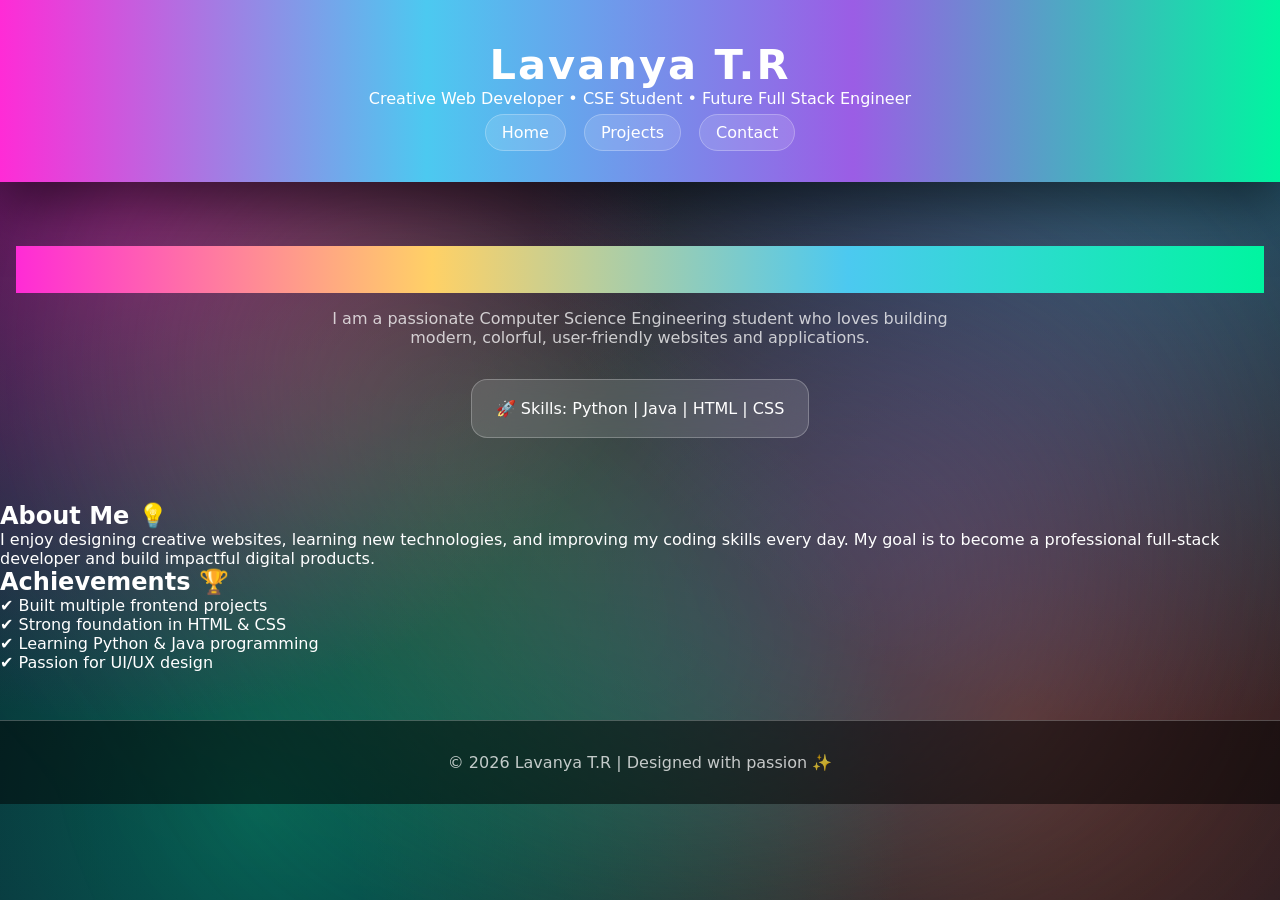
<file: index.html>
<!DOCTYPE html>
<html lang="en">
<head>
  <meta charset="UTF-8">
  <meta name="viewport" content="width=device-width, initial-scale=1.0">
  <title>Lavanya T.R | Creative Developer</title>
  <link rel="stylesheet" href="style.css">
</head>

<body>

<header class="site-header">
  <h1>Lavanya T.R</h1>
  <p>Creative Web Developer • CSE Student • Future Full Stack Engineer</p>

  <nav>
    <ul class="nav-links">
      <li><a href="index.html">Home</a></li>
      <li><a href="projects.html">Projects</a></li>
      <li><a href="contact.html">Contact</a></li>
    </ul>
  </nav>
</header>

<main>

<section class="hero">
  <h2>Welcome to My Digital World 🌈</h2>
  <p>
    I am a passionate Computer Science Engineering student who loves building
    modern, colorful, user-friendly websites and applications.
  </p>

  <div class="hero-card">
    🚀 Skills: Python | Java | HTML | CSS
  </div>
</section>

<section class="section">
  <h2>About Me 💡</h2>
  <p>
    I enjoy designing creative websites, learning new technologies,
    and improving my coding skills every day. My goal is to become a
    professional full-stack developer and build impactful digital products.
  </p>
</section>

<section class="section">
  <h2>Achievements 🏆</h2>
  <ul class="list">
    <li>✔ Built multiple frontend projects</li>
    <li>✔ Strong foundation in HTML & CSS</li>
    <li>✔ Learning Python & Java programming</li>
    <li>✔ Passion for UI/UX design</li>
  </ul>
</section>

</main>

<footer class="site-footer">
  <p>© 2026 Lavanya T.R | Designed with passion ✨</p>
</footer>

</body>
</html>
</file>
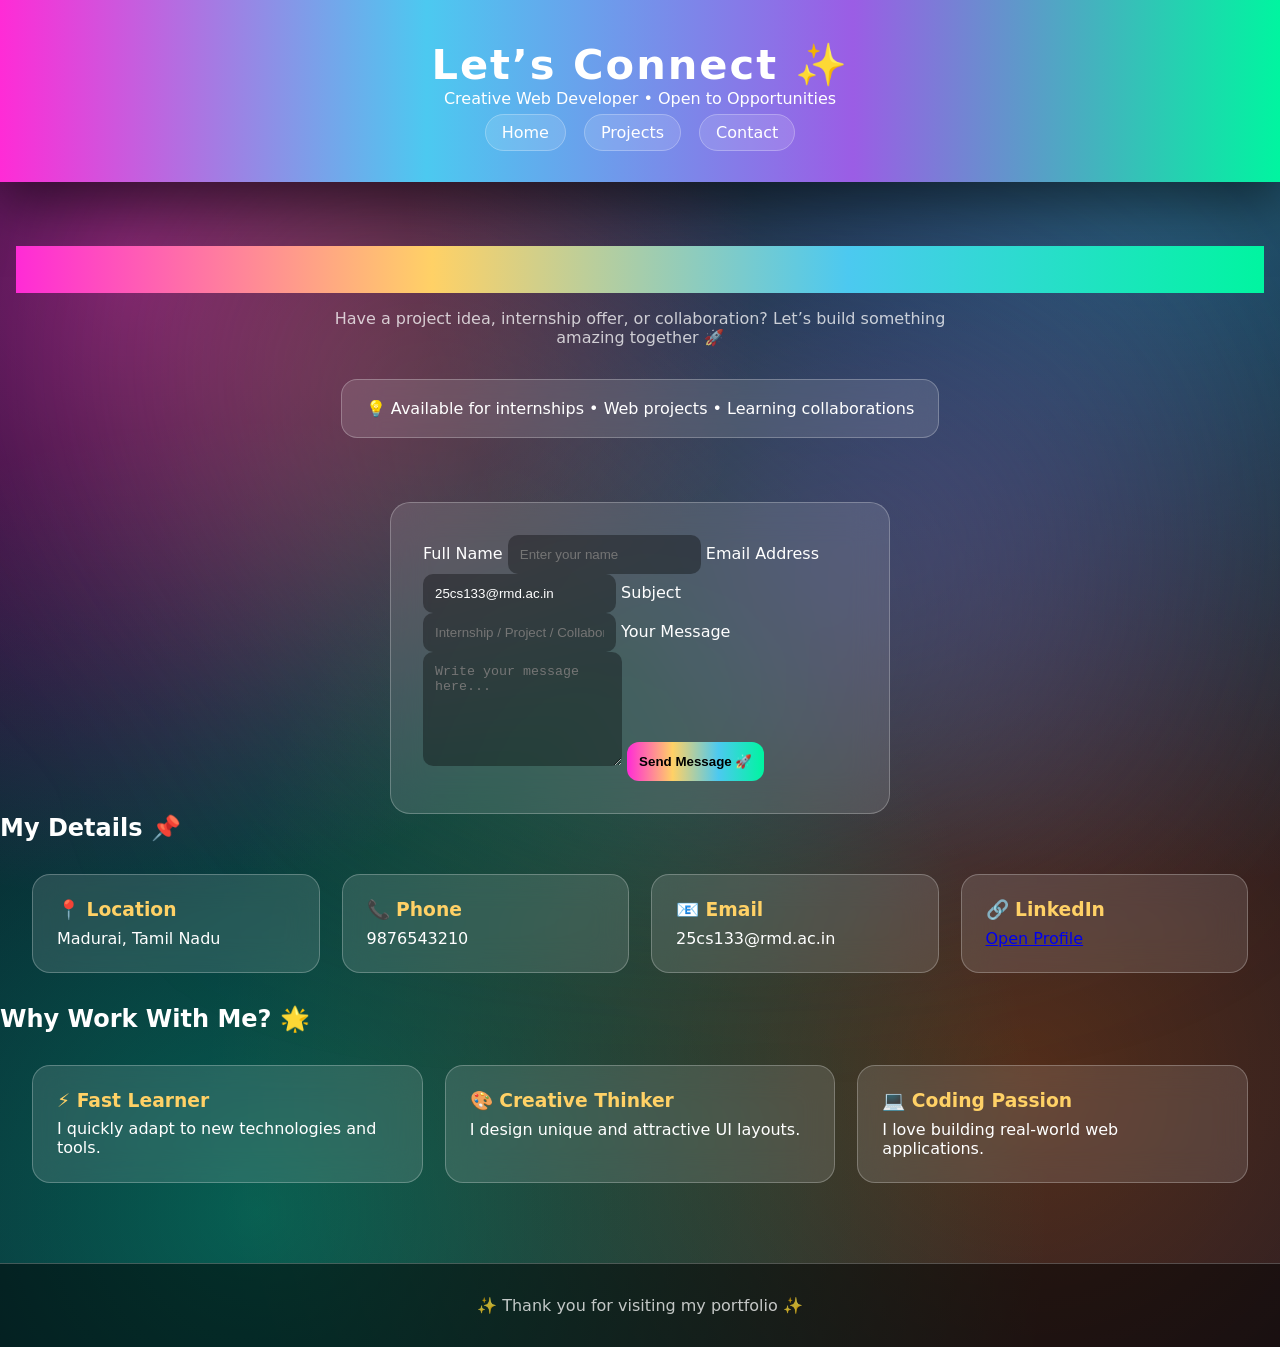
<file: contact.html>
<!DOCTYPE html>
<html lang="en">
<head>
  <meta charset="UTF-8">
  <meta name="viewport" content="width=device-width, initial-scale=1.0">
  <title>Contact | Lavanya T.R</title>
  <link rel="stylesheet" href="style.css">
</head>

<body>

<header class="site-header">
  <h1>Let’s Connect ✨</h1>
  <p>Creative Web Developer • Open to Opportunities</p>

  <nav>
    <ul class="nav-links">
      <li><a href="index.html">Home</a></li>
      <li><a href="projects.html">Projects</a></li>
      <li><a href="contact.html">Contact</a></li>
    </ul>
  </nav>
</header>

<main>

<!-- 🌈 HERO CONTACT INTRO -->
<section class="hero">
  <h2>Contact Me 💬</h2>
  <p>
    Have a project idea, internship offer, or collaboration?
    Let’s build something amazing together 🚀
  </p>

  <div class="hero-card">
    💡 Available for internships • Web projects • Learning collaborations
  </div>
</section>

<!-- 📩 FORM SECTION -->
<section class="section">

  <form class="contact-form">

    <label>Full Name</label>
    <input type="text" placeholder="Enter your name" required>

    <label>Email Address</label>
    <input type="email" value="25cs133@rmd.ac.in" required>

    <label>Subject</label>
    <input type="text" placeholder="Internship / Project / Collaboration">

    <label>Your Message</label>
    <textarea rows="6" placeholder="Write your message here..."></textarea>

    <button type="submit">Send Message 🚀</button>

  </form>

</section>

<!-- 🌟 CONTACT CARDS -->
<section class="section">
  <h2>My Details 📌</h2>

  <div class="grid">

    <div class="card">
      <h3>📍 Location</h3>
      <p>Madurai, Tamil Nadu</p>
    </div>

    <div class="card">
      <h3>📞 Phone</h3>
      <p>9876543210</p>
    </div>

    <div class="card">
      <h3>📧 Email</h3>
      <p>25cs133@rmd.ac.in</p>
    </div>

    <div class="card">
      <h3>🔗 LinkedIn</h3>
      <p>
        <a href="https://www.linkedin.com/in/lavanya-tr-564750386/" target="_blank">
          Open Profile
        </a>
      </p>
    </div>

  </div>
</section>

<!-- 💥 EXTRA WOW SECTION -->
<section class="section">
  <h2>Why Work With Me? 🌟</h2>

  <div class="grid">

    <div class="card">
      <h3>⚡ Fast Learner</h3>
      <p>I quickly adapt to new technologies and tools.</p>
    </div>

    <div class="card">
      <h3>🎨 Creative Thinker</h3>
      <p>I design unique and attractive UI layouts.</p>
    </div>

    <div class="card">
      <h3>💻 Coding Passion</h3>
      <p>I love building real-world web applications.</p>
    </div>

  </div>
</section>

</main>

<footer class="site-footer">
  <p>✨ Thank you for visiting my portfolio ✨</p>
</footer>

</body>
</html>
</file>
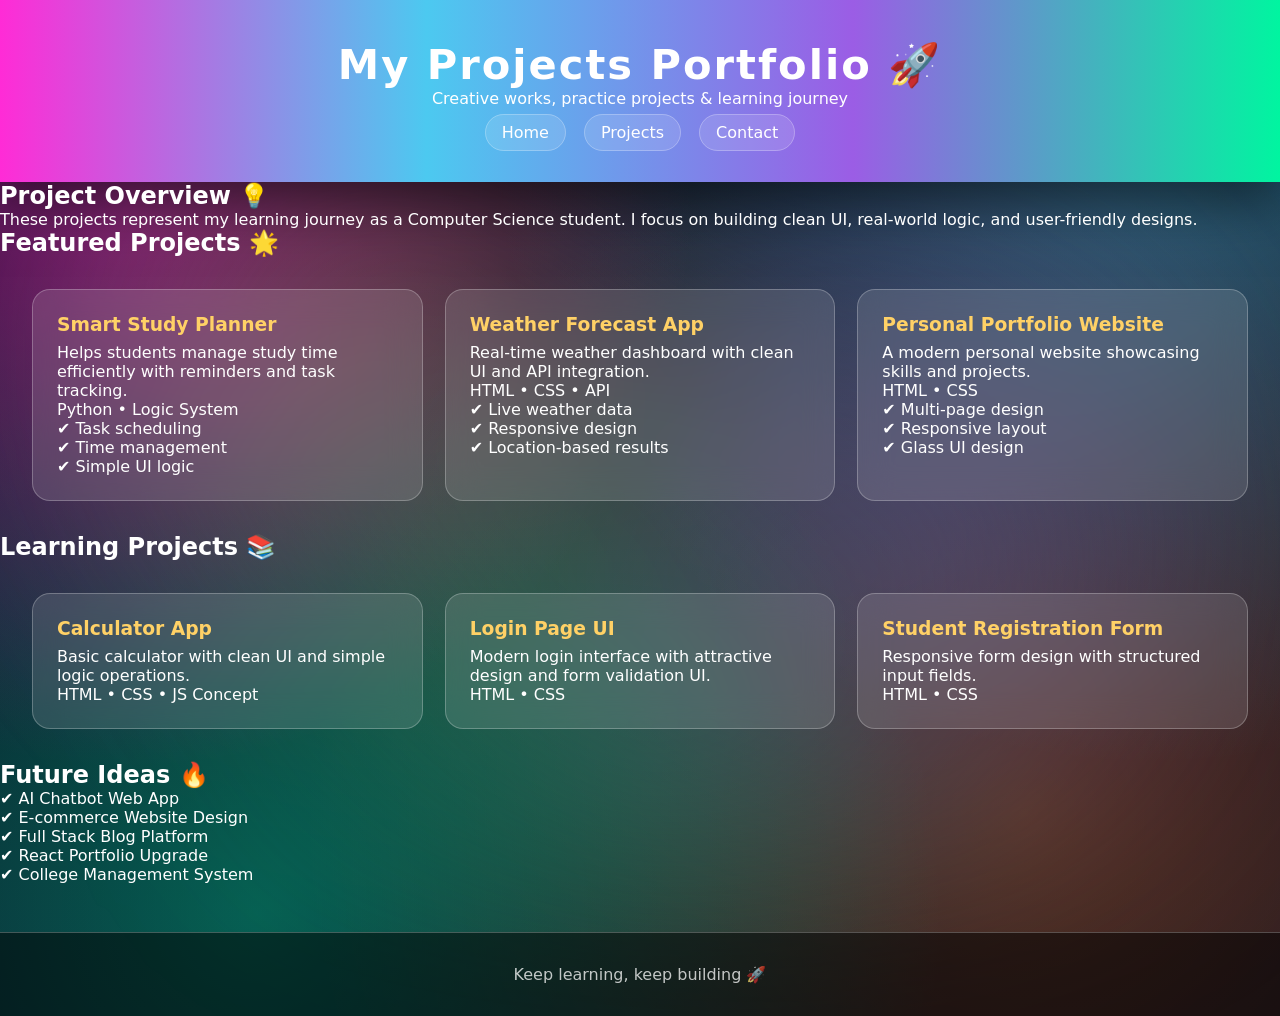
<file: projects.html>
<!DOCTYPE html>
<html lang="en">
<head>
  <meta charset="UTF-8">
  <meta name="viewport" content="width=device-width, initial-scale=1.0">
  <title>Projects | Lavanya T.R</title>
  <link rel="stylesheet" href="style.css">
</head>

<body>

<header class="site-header">
  <h1>My Projects Portfolio 🚀</h1>
  <p>Creative works, practice projects & learning journey</p>

  <nav>
    <ul class="nav-links">
      <li><a href="index.html">Home</a></li>
      <li><a href="projects.html">Projects</a></li>
      <li><a href="contact.html">Contact</a></li>
    </ul>
  </nav>
</header>

<main>

<!-- 🌟 INTRO SECTION -->
<section class="section">
  <h2>Project Overview 💡</h2>
  <p>
    These projects represent my learning journey as a Computer Science student.
    I focus on building clean UI, real-world logic, and user-friendly designs.
  </p>
</section>

<!-- 💻 MAIN PROJECTS -->
<section class="section">
  <h2>Featured Projects 🌟</h2>

  <div class="grid">

    <div class="card">
      <h3>Smart Study Planner</h3>
      <p>Helps students manage study time efficiently with reminders and task tracking.</p>
      <p class="meta">Python • Logic System</p>
      <p>✔ Task scheduling<br>✔ Time management<br>✔ Simple UI logic</p>
    </div>

    <div class="card">
      <h3>Weather Forecast App</h3>
      <p>Real-time weather dashboard with clean UI and API integration.</p>
      <p class="meta">HTML • CSS • API</p>
      <p>✔ Live weather data<br>✔ Responsive design<br>✔ Location-based results</p>
    </div>

    <div class="card">
      <h3>Personal Portfolio Website</h3>
      <p>A modern personal website showcasing skills and projects.</p>
      <p class="meta">HTML • CSS</p>
      <p>✔ Multi-page design<br>✔ Responsive layout<br>✔ Glass UI design</p>
    </div>

  </div>
</section>

<!-- 🧠 LEARNING PROJECTS -->
<section class="section">
  <h2>Learning Projects 📚</h2>

  <div class="grid">

    <div class="card">
      <h3>Calculator App</h3>
      <p>Basic calculator with clean UI and simple logic operations.</p>
      <p class="meta">HTML • CSS • JS Concept</p>
    </div>

    <div class="card">
      <h3>Login Page UI</h3>
      <p>Modern login interface with attractive design and form validation UI.</p>
      <p class="meta">HTML • CSS</p>
    </div>

    <div class="card">
      <h3>Student Registration Form</h3>
      <p>Responsive form design with structured input fields.</p>
      <p class="meta">HTML • CSS</p>
    </div>

  </div>
</section>

<!-- 🚀 FUTURE PROJECTS -->
<section class="section">
  <h2>Future Ideas 🔥</h2>

  <ul class="list">
    <li>✔ AI Chatbot Web App</li>
    <li>✔ E-commerce Website Design</li>
    <li>✔ Full Stack Blog Platform</li>
    <li>✔ React Portfolio Upgrade</li>
    <li>✔ College Management System</li>
  </ul>
</section>

</main>

<footer class="site-footer">
  <p>Keep learning, keep building 🚀</p>
</footer>

</body>
</html>
</file>
<file: style.css>
/* ==========================================
   ULTRA COLORFUL PROFESSIONAL PORTFOLIO
   Lavanya T.R - Premium Creative UI
   ========================================== */

:root {
  --dark1: #050816;
  --dark2: #0b0f2a;

  --pink: #ff2bd6;
  --blue: #4cc9f0;
  --purple: #9b5de5;
  --green: #00f5a0;
  --yellow: #ffd166;
  --orange: #ff7a00;

  --text: #ffffff;
  --muted: rgba(255,255,255,0.75);
}

/* RESET */
* {
  margin: 0;
  padding: 0;
  box-sizing: border-box;
}

/* 🌈 VERY COLORFUL ANIMATED BACKGROUND */
body {
  font-family: "Segoe UI", system-ui, sans-serif;
  color: var(--text);
  min-height: 100vh;
  overflow-x: hidden;

  background:
    radial-gradient(circle at 10% 20%, rgba(255, 43, 214, 0.45), transparent 40%),
    radial-gradient(circle at 90% 10%, rgba(76, 201, 240, 0.45), transparent 45%),
    radial-gradient(circle at 20% 90%, rgba(0, 245, 160, 0.35), transparent 50%),
    radial-gradient(circle at 80% 80%, rgba(255, 122, 0, 0.30), transparent 55%),
    linear-gradient(180deg, var(--dark1), var(--dark2));
}

/* 🌟 MOVING LIGHT EFFECT */
body::before {
  content: "";
  position: fixed;
  inset: 0;
  background:
    radial-gradient(circle at 30% 40%, rgba(255, 209, 102, 0.25), transparent 40%),
    radial-gradient(circle at 70% 60%, rgba(155, 93, 229, 0.30), transparent 45%),
    radial-gradient(circle at 50% 80%, rgba(0, 245, 160, 0.20), transparent 50%);
  filter: blur(90px);
  animation: glowMove 10s infinite alternate ease-in-out;
  z-index: -1;
}

@keyframes glowMove {
  0% { transform: translate(0,0) scale(1); }
  100% { transform: translate(60px,-40px) scale(1.2); }
}

/* HEADER */
.site-header {
  text-align: center;
  padding: 2.5rem 1rem;

  background: linear-gradient(90deg,
    var(--pink),
    var(--blue),
    var(--purple),
    var(--green));

  box-shadow: 0 20px 50px rgba(0,0,0,0.5);
}

.site-header h1 {
  font-size: 2.6rem;
  letter-spacing: 2px;
}

/* NAV */
.nav-links {
  list-style: none;
  display: flex;
  justify-content: center;
  gap: 18px;
  margin-top: 15px;
  flex-wrap: wrap;
}

.nav-links a {
  text-decoration: none;
  color: white;
  padding: 8px 16px;
  border-radius: 999px;

  background: rgba(255,255,255,0.12);
  border: 1px solid rgba(255,255,255,0.25);

  transition: 0.3s;
}

.nav-links a:hover {
  transform: translateY(-4px) scale(1.05);
  background: linear-gradient(90deg, var(--pink), var(--blue), var(--yellow));
  box-shadow: 0 10px 30px rgba(0,0,0,0.4);
}

/* HERO */
.hero {
  text-align: center;
  padding: 4rem 1rem;
}

.hero h2 {
  font-size: 2.5rem;
  background: linear-gradient(90deg, var(--pink), var(--yellow), var(--blue), var(--green));
    -webkit-text-fill-color: transparent;
}

.hero p {
  margin-top: 1rem;
  color: var(--muted);
  max-width: 650px;
  margin-left: auto;
  margin-right: auto;
}

/* GLASS CARD */
.hero-card {
  margin-top: 2rem;
  display: inline-block;
  padding: 1.2rem 1.5rem;

  background: rgba(255,255,255,0.12);
  border: 1px solid rgba(255,255,255,0.25);
  border-radius: 16px;

  backdrop-filter: blur(18px);
}

/* GRID */
.grid {
  display: grid;
  grid-template-columns: repeat(auto-fit, minmax(260px, 1fr));
  gap: 22px;
  padding: 2rem;
}

/* CARDS */
.card {
  padding: 1.5rem;
  border-radius: 18px;

  background: rgba(255,255,255,0.12);
  border: 1px solid rgba(255,255,255,0.25);

  backdrop-filter: blur(16px);
  transition: 0.4s;
  position: relative;
  overflow: hidden;
}

/* colorful glow overlay */
.card::before {
  content: "";
  position: absolute;
  inset: 0;
  background: linear-gradient(120deg,
    var(--pink),
    var(--blue),
    var(--green),
    var(--yellow),
    var(--orange));
  opacity: 0;
  transition: 0.4s;
}

.card:hover::before {
  opacity: 0.25;
}

.card:hover {
  transform: translateY(-10px) scale(1.03);
  box-shadow: 0 25px 60px rgba(0,0,0,0.6);
}

/* TITLES */
.card h3 {
  color: var(--yellow);
  margin-bottom: 8px;
}

/* FORM */
.contact-form {
  max-width: 500px;
  margin: auto;
  padding: 2rem;

  background: rgba(255,255,255,0.12);
  border-radius: 20px;
  border: 1px solid rgba(255,255,255,0.25);

  backdrop-filter: blur(18px);
}

/* INPUTS */
input, textarea {
  padding: 12px;
  border-radius: 10px;
  border: none;

  background: rgba(0,0,0,0.35);
  color: white;
}

input:focus, textarea:focus {
  outline: none;
  box-shadow: 0 0 15px var(--blue);
}

/* BUTTON */
button {
  padding: 12px;
  border: none;
  border-radius: 12px;

  font-weight: bold;
  cursor: pointer;

  background: linear-gradient(90deg, var(--pink), var(--yellow), var(--blue), var(--green));
  color: black;

  transition: 0.3s;
}

button:hover {
  transform: scale(1.08);
  box-shadow: 0 0 30px rgba(255,255,255,0.3);
}

/* FOOTER */
.site-footer {
  text-align: center;
  padding: 2rem;
  margin-top: 3rem;

  background: rgba(0,0,0,0.5);
  border-top: 1px solid rgba(255,255,255,0.25);
  color: var(--muted);
}
</file>
